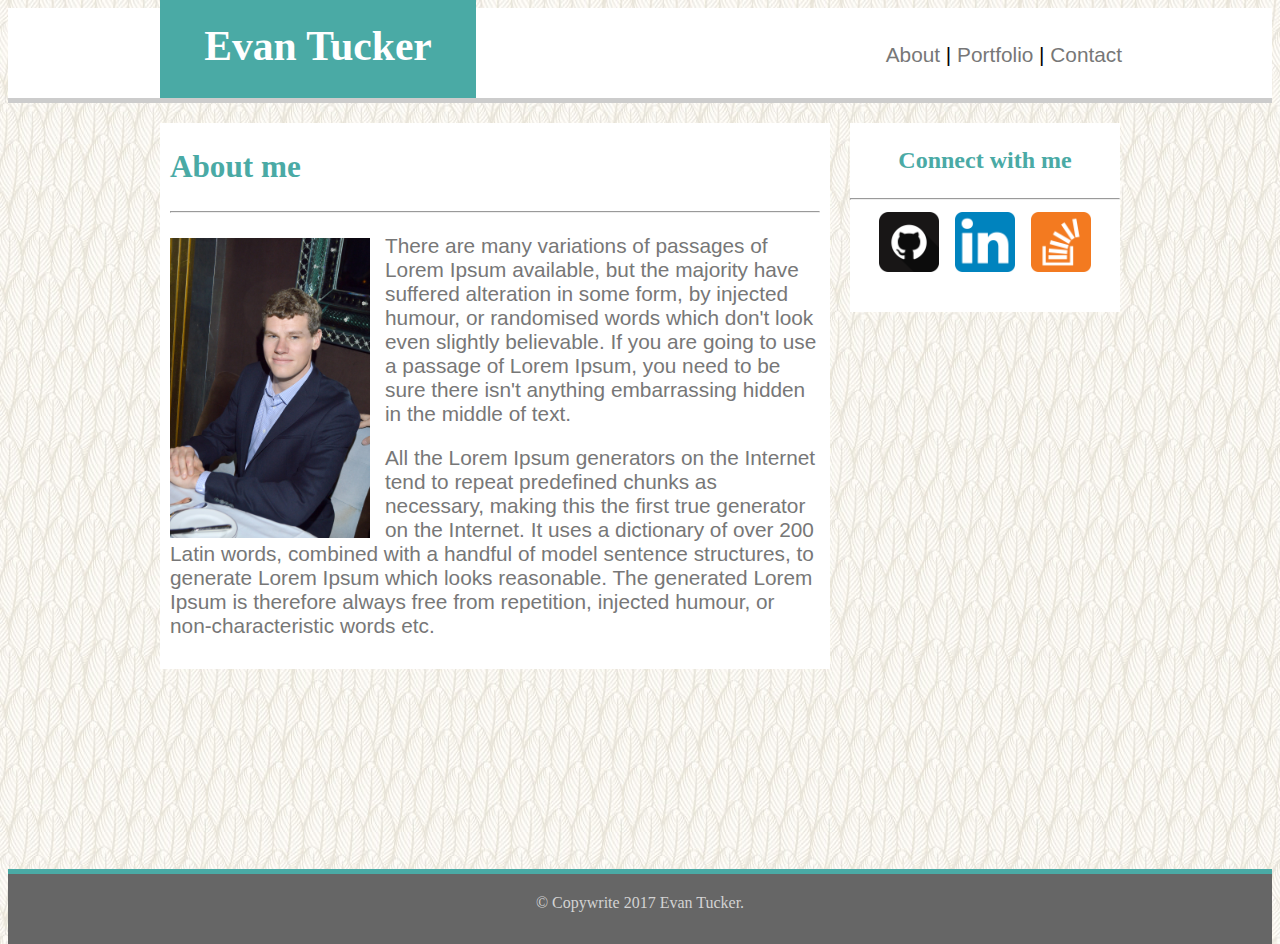
<file: index.html>
<!---->
<!doctype html>
<html lang = en-us>
<head>
	<meta charset = "UTF-8">

	<link rel=icon href=assets/images/e-logo.png>

	<meta name="viewport" content="width=device-width">

	<title> Evan's Website </title>

		<!-- Latest compiled and minified CSS -->
	 	<!-- <link rel="stylesheet" href="https://maxcdn.bootstrapcdn.com/bootstrap/3.3.7/css/bootstrap.min.css" integrity="sha384-BVYiiSIFeK1dGmJRAkycuHAHRg32OmUcww7on3RYdg4Va+PmSTsz/K68vbdEjh4u" crossorigin="anonymous"> -->

	 	<!-- Optional theme -->
	  	<!-- <link rel="stylesheet" href="https://maxcdn.bootstrapcdn.com/bootstrap/3.3.7/css/bootstrap-theme.min.css" integrity="sha384-rHyoN1iRsVXV4nD0JutlnGaslCJuC7uwjduW9SVrLvRYooPp2bWYgmgJQIXwl/Sp" crossorigin="anonymous"> -->

	<!-- Link stylesheet -->
	<link rel="stylesheet" type="text/css" href="assets/css/style.css">


</head>

<body>

	<div class="header">
		<!--nested header ensures navigation and name tag stay in line with '.container'-->
		<div class="nested-header">
			<!--Evan Tucker name tag-->
			<section id="name-tag">
				<h1> Evan Tucker </h1>
			</section>

			<section id="navigation">
				<a href = "index.html"> About</a>  |
				<a href = "portfolio.html"> Portfolio</a>  |
				<a href = "contact.html"> Contact</a> 
			</section>
		</div>

	</div>
	
	<!--This container hold all the content sections-->
	<div class ="container">	
		<!--main content block-->
		<section id = "main"> 

			<h2> About me </h2>
			<hr>
				<!-- Image with id "bio-image"-->
				<img id = "bio-image" src = "assets/images/bio-pic.JPG" alt = "me">

				<p class = "bio-txt">There are many variations of passages of Lorem Ipsum available, but the majority have suffered alteration in some form, by injected humour, or randomised words which don't look even slightly believable. If you are going to use a passage of Lorem Ipsum, you need to be sure there isn't anything embarrassing hidden in the middle of text.</p>
				<p class = "bio-txt"> 
				All the Lorem Ipsum generators on the Internet tend to repeat predefined chunks as necessary, making this the first true generator on the Internet. It uses a dictionary of over 200 Latin words, combined with a handful of model sentence structures, to generate Lorem Ipsum which looks reasonable. The generated Lorem Ipsum is therefore always free from repetition, injected humour, or non-characteristic words etc.</p>

		</section>


		<!--Contact Information box-->
		<section id = "contact-info">

			<h3> Connect with me <h3>
			<hr>
				<!--Github link with icon image-->
				<a href ="https://github.com/evanejtucker" target="_blank"> <img img class ="icon" src = "assets\images\github.png"></a> 
				
				<!--Linkedin link with icon image-->
				<a href ="https://www.linkedin.com/in/evan-tucker-73795b139/" target="_blank"> <img img class ="icon" src = "assets\images\linkedin.png"></a>

				<!--Stack Overflow link with icon image-->
				<a href ="https://stackoverflow.com/users/7864729/evan-tucker" target="_blank"> <img img class ="icon" src = "assets\images\stack_overflow.png"></a>

		</section>

	</div>

</body>

	<div class = "footer">
		&copy; Copywrite 2017 Evan Tucker.
	</div>

</html>
</file>
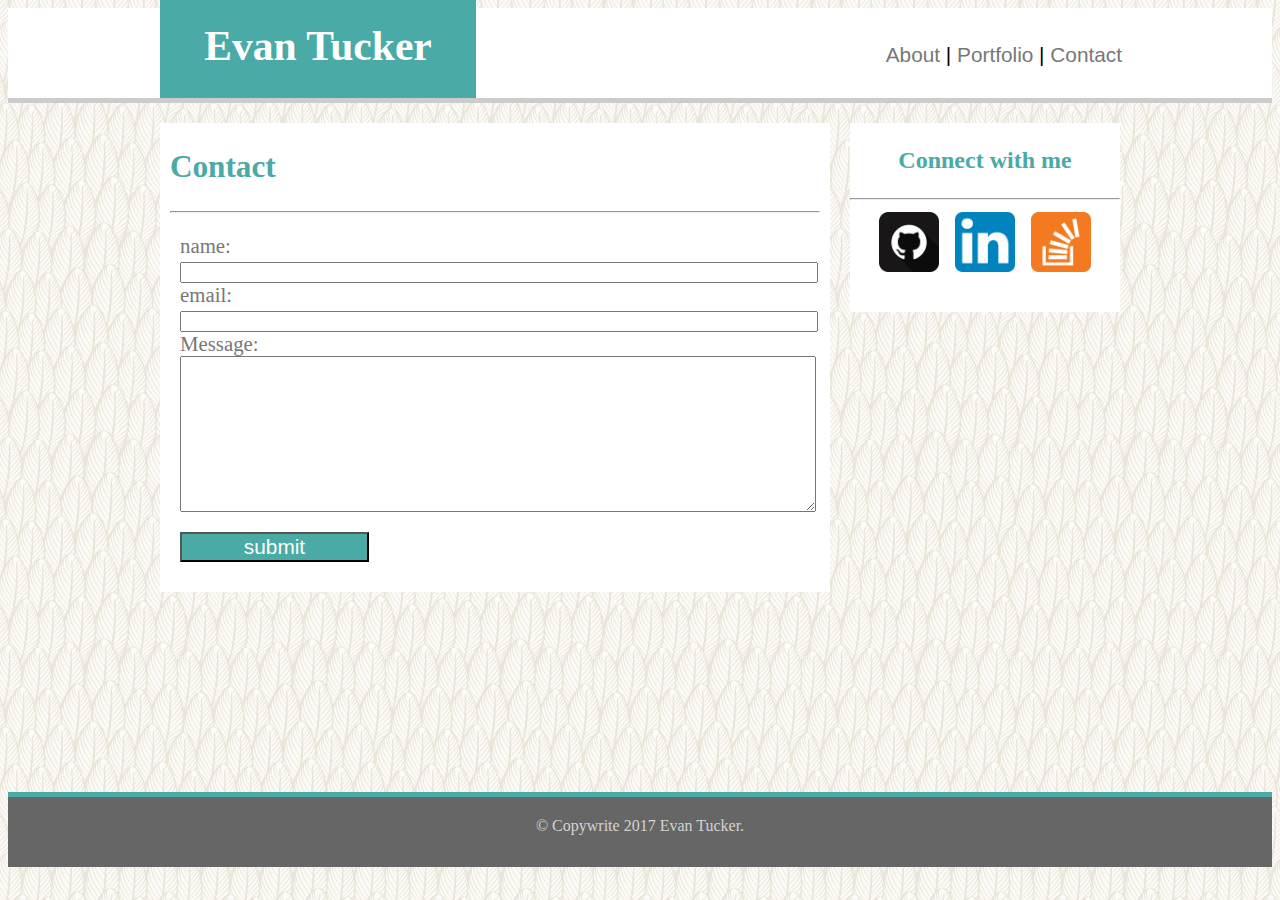
<file: contact.html>
<!---->
<!doctype html>
<html lang = en-us>
<head>
	<meta charset = "UTF-8">

	<link rel=icon href=assets/images/e-logo.png>

	<meta name="viewport" content="width=device-width">

	<title> Evan's Website </title>

	<!-- Link stylesheet -->
	<link rel="stylesheet" type="text/css" href="assets\css\style.css">
</head>

<body>

	<div class = "header">
		<!--nested header ensures navigation and name tag stay in line with '.container'-->
		<div class ="nested-header">

			<!--Evan Tucker name tag-->
			<section id = "name-tag">
				<h1> Evan Tucker </h1>
			</section>

			<!---->
			<section id = "navigation">
				<a href = "index.html"> About</a>  |
				<a href = "portfolio.html"> Portfolio</a>  |
				<a href = "contact.html"> Contact</a> 
			</section>
		</div>

	</div>
	
	<!--This container hold all the content sections-->
	<div class ="container">	
		<!--main content block-->
		<section id = "main"> 

			<h2> Contact </h2>
			<hr>
				<form>
  				<p class = "form-txt">
  					name:<br>
  						<input type="text" name="name"><br>

  					email:<br>
  						<input type="text" name="email"><br>
					
					Message:<br>
  						<textarea name="message" rows="10" ></textarea>
		
  					<br><input class= "submit" type="submit" value = "submit"><br>
  					
				</p>

				</form>

		</section>


		<!--Contact Information box-->
		<section id = "contact-info">

			<h3> Connect with me <h3>
			<hr>
				<!--Github link with icon image-->
				<a href ="https://github.com/evanejtucker" target="_blank"> <img img class ="icon" src = "assets\images\github.png"></a> 
				
				<!--Linkedin link with icon image-->
				<a href ="https://www.linkedin.com/in/evan-tucker-73795b139/" target="_blank"> <img img class ="icon" src = "assets\images\linkedin.png"></a>

				<!--Stack Overflow link with icon image-->
				<a href ="https://stackoverflow.com/users/7864729/evan-tucker" target="_blank"> <img img class ="icon" src = "assets\images\stack_overflow.png"></a>

		</section>

	</div>

</body>

	<div class = "footer">
		&copy; Copywrite 2017 Evan Tucker.
	</div>

</html>
</file>
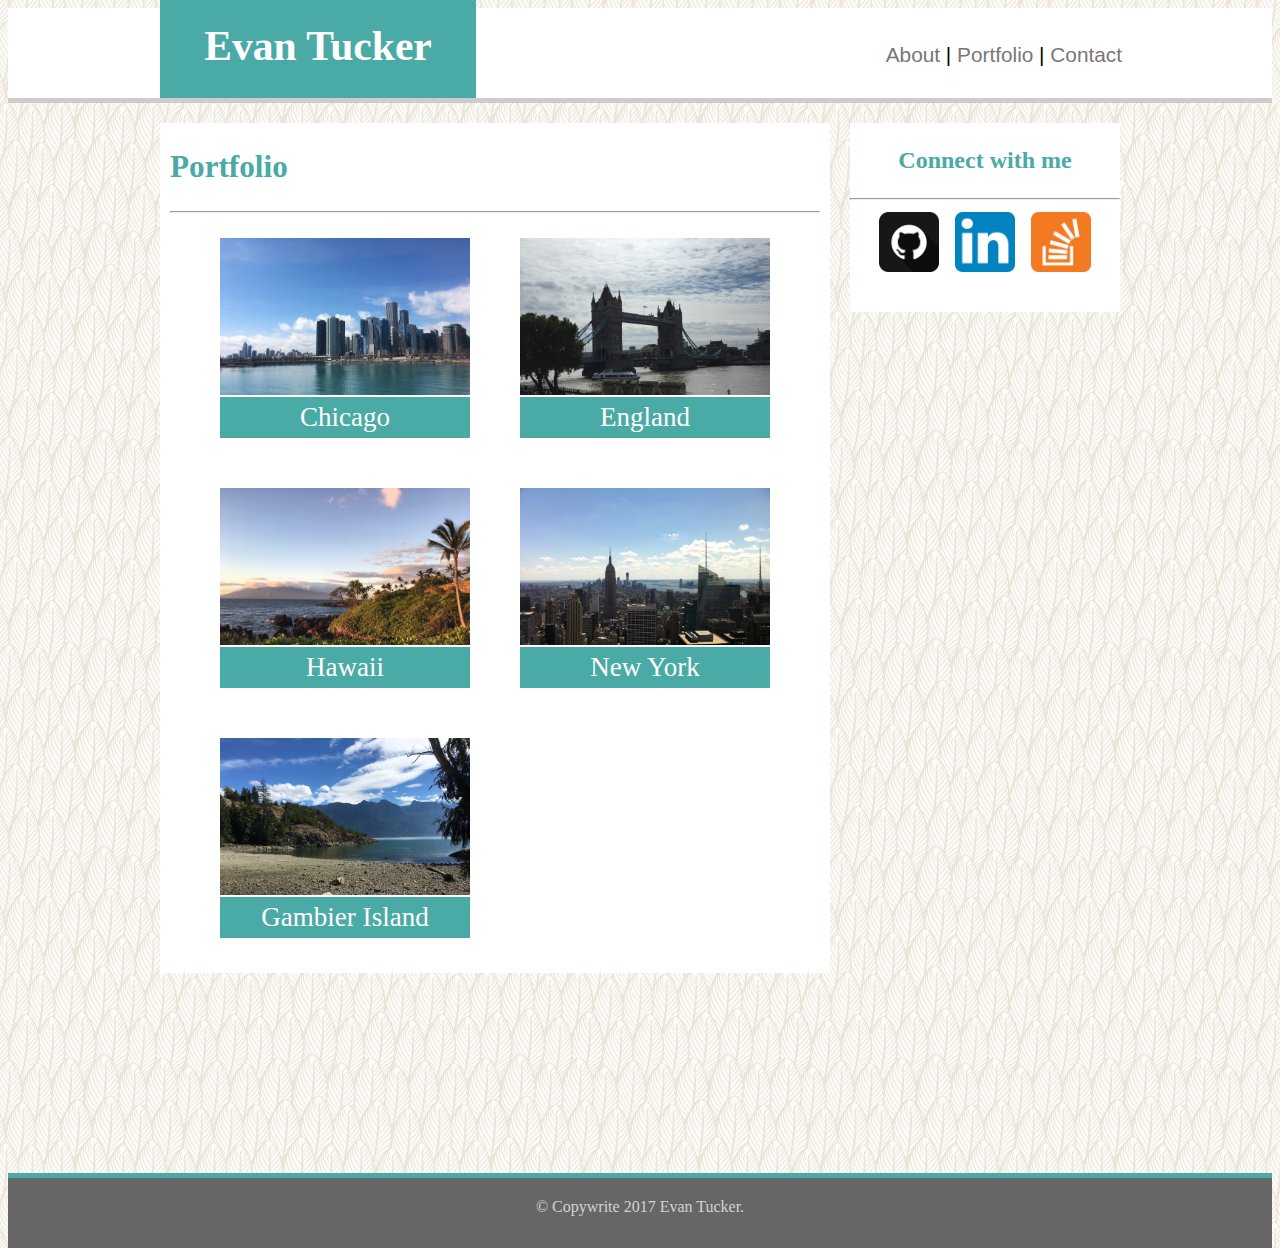
<file: portfolio.html>
<!---->
<!doctype html>
<html lang = en-us>
<head>
	<meta charset = "UTF-8">

	<link rel=icon href=assets/images/e-logo.png>

	<meta name="viewport" content="width=device-width">

	<title> Evan's Website </title>

	<!-- Link stylesheet -->
	<link rel="stylesheet" type="text/css" href="assets\css\style.css">
</head>

<body>

	<div class = "header">
		<!--nested header ensures navigation and name tag stay in line with '.container'-->
		<div class ="nested-header">

			<!--Evan Tucker name tag-->
			<section id = "name-tag">
				<h1> Evan Tucker </h1>
			</section>

			<!---->
			<section id = "navigation">
				<a href = "index.html"> About</a>  |
				<a href = "portfolio.html"> Portfolio</a>  |
				<a href = "contact.html"> Contact</a> 
			</section>
		</div>

	</div>
	
	<!--This container hold all the content sections-->
	<div class ="container">	
		<!--main content block-->
		<section id = "main"> 

			<h2> Portfolio </h2>
			<hr>
				<div class="row-1">
					<section class ="portfolio-badge" id="chicago">
						
						<section class="portfolio-tag">
							<a class="p-link" href ="https://en.wikipedia.org/wiki/Chicago" target="_blank"> Chicago</a>
						</section>

					</section>
					
					<section class="portfolio-badge" id="england" >

						<section class="portfolio-tag">
							<a class="p-link" href ="https://en.wikipedia.org/wiki/Tower_Bridge" target="_blank"> England</a>
						</section>

					</section>

				</div>
				
				
				<div class= "row-2">

					<section class ="portfolio-badge" id="hawaii">
						
						<section class="portfolio-tag">
							<a class="p-link" href ="https://en.wikipedia.org/wiki/Maui" target="_blank"> Hawaii</a>
						</section>

					</section>
					
					<section class="portfolio-badge" id="new-york" >

						<section class="portfolio-tag">
							<a class="p-link" href ="https://en.wikipedia.org/wiki/New_York_City" target="_blank"> New York</a>
						</section>

					</section>
				</div>

				<div class="row-3">
					<section class ="portfolio-badge" id="gambier">
						
						<section class="portfolio-tag">
							<a class="p-link" href ="https://en.wikipedia.org/wiki/Gambier_Island" target="_blank"> Gambier Island</a>
						</section>

					</section>

				</div>

		</section>


		<!--Contact Information box-->
		<section id = "contact-info">

			<h3> Connect with me <h3>
			<hr>
				<!--Github link with icon image-->
				<a href ="https://github.com/evanejtucker" target="_blank"> <img class ="icon" src = "assets\images\github.png"></a> 
				
				<!--Linkedin link with icon image-->
				<a href ="https://www.linkedin.com/in/evan-tucker-73795b139/" target="_blank"> <img img class ="icon" src = "assets\images\linkedin.png"></a>

				<!--Stack Overflow link with icon image-->
				<a href ="https://stackoverflow.com/users/7864729/evan-tucker" target="_blank"> <img img class ="icon" src = "assets\images\stack_overflow.png"></a>

		</section>

	</div>

</body>

	<div class = "footer">
		&copy; Copywrite 2017 Evan Tucker.
	</div>

</html>
</file>
<file: assets/css/style.css>
.header {
	width: 100%;
	height: 90px;
	background: #ffffff;
	border-bottom: solid 5px #cccccc;
	margin-bottom: 20px;
	position: relative;
	top: 0;
	/*z-index: 50;*/
}

.nested-header {
	width: 960px;
	margin: 0 auto;
	/*position: relative;*/
}


#navigation {
	position: absolute;
	right: 150px;
	margin-top: 35px;
	font-size: 1.3em;
	font-family: 'Arial', 'Helvetica Neue', Helvetica, sans-serif;

}

#name-tag {
	float: left;
	background: #4aaaa5;
	color: #ffffff;
	width: 25%;
	text-align: center;
	position: absolute;
	bottom: 0;
	font-size: 1.3em;
	font-family: 'Georgia', Times, Times New Roman, serif;
	/*z-index: 100;*/
}


.container {
	clear: both;
	width: 960px;
	margin: 0 auto;
}


#main {
	float: left;
	width: 650px;
	background-color: #ffffff;
	margin: 0 auto;
	padding-left: 10px;
	padding-right: 10px;
	padding-bottom: 10px;
	font-size: 1.3em;
}

#contact-info {
	float: left;
	width: 270px;
	margin-left:20px;
	padding-bottom: 10px;
	text-align: center;
	background-color: #ffffff;
}

#bio-image {
	float: left;
	width: 200px;
	height: 300px;
	padding-right: 15px;
	padding-top: 15px;
}

body {
	background-image: url("../images/upfeathers.jpg");
}

h2, h3{
	color: #4aaaa5;
	font-size: 1.5em;
}

p.bio-txt {
	font-family: 'Arial', 'Helvetica Neue', Helvetica, sans-serif;
	color: #777777;
}

a {
	text-decoration: none;
	color: #777777;
}
a:link {
    text-decoration: none;
}

a:visited {
    text-decoration: none;
}

a:hover {
    text-decoration: underline;
}

img.icon {
	height: 60px;
	width: 60px;
	padding-left:5px;
	padding-right: 5px;
}


.footer {
	clear: both;
	position: relative;
	bottom: -200px;
	width: 100%;
	height: 50px;
	background: #666666;
	border-top: solid 5px #4aaaa5;
	text-align: center;
	padding-top: 20px;
	color: lightgrey;

}


/* form specific tags */

input {
	width: 100%;
}

input.submit {
	width: 30%;
	background: #4aaaa5;
	color: #ffffff;
	font-size: 1em;
	font-family: 'Arial', 'Helvetica Neue', Helvetica, sans-serif;
	margin-top: 15px;
}

p.form-txt {
	color: #777777;
}

form {
	padding-left: 10px;
	padding-right: 10px;
}

textarea {
	width: 100%;
}

/* portfolio specific tags*/

img.portfolio-image {
	height: 250px;
	width: 250px;
	margin-left: 50px;
}

.portfolio-link {
	float: left;
	position: relative;
	margin-top: 0;
}

.row-1 {
	position: relative;
	clear: both;
	width: 100%;
	height: 200px;
	background: #ffffff;
	margin-top: 25px;
}


.row-2 {
	position: relative;
	clear: both;
	width: 100%;
	height: 200px;
	background: #ffffff;
	margin-top: 50px;
}

.row-3 {
	position: relative;
	clear: both;
	width: 100%;
	height: 200px;
	background: #ffffff;
	margin-top: 50px;
	margin-bottom: 25px;
}

.portfolio-tag{
	position: absolute;
	width: 100%;
	text-align: center;
	color: #ffffff;
	background: #4aaaa5;
	bottom: 0px;
	font-size: 1.3em;
	padding-top: 5px;
	padding-bottom: 5px;
	border-top: solid 2px #ffffff;
}

.portfolio-badge {
	float: left;
	position: relative;
	height: 200px;
	width: 250px;
	margin-left: 50px;
	background-size: 100% auto;
}

#chicago {
	background-image: url("../images/chicago.JPG");
}

#england {
	background-image: url("../images/england.JPG");
}

#hawaii {
	background-image: url("../images/hawaii.JPG");
}

#new-york {
	background-image: url("../images/new-york.JPG");
}

#gambier {
	background-image: url("../images/gambier_island.JPG");
}

a.p-link {
	color: #ffffff;
	font-family: 'Georgia', Times, Times New Roman, serif;

}


/*Adding Media Queries*/
@media screen and (max-width: 980px) {

	.nested-header {
		width: 784px;
		margin: 0 auto;
	}

	.container {
		width: 784px;
		margin: 0 auto;
	}

	#main {
		width: 466px;
		margin: 0 auto;
	}

	#contact-info {
		width: 270px;
	}

	.footer {
		width: 100%;
	}
	
	/*portfolio badge*/
	#chicago, #england, #hawaii, #new-york, #gambier {
		margin-left: 108px;
		margin-bottom: 30px;
	}

}

@media screen and (max-width: 768px) {

	.container {
		width: 90%;
	}

	.nested-header {
		width: 90%;
		margin: 0 auto;
	}

	#main {
		width: 90%;
		float: left;
	}


	#contact-info {
		width: 90%;
		float: left;
		margin-top: 30px;
		text-align: left;
		padding-top: -100px;
	}

	.foter {
		width: 100%;
	}

}

@media screen and (max-width: 640px) {
	
	.container {
		width: 90%;
		margin: 0 auto;
	}

	#main {
		width: 95%;
/*		float: left;*/
	}

	#contact-info {
		width: 95%;
/*		float: left;*/
	}

	#name-tag {
		width: 90%;
		top: 0;
		height: 90px;
	}

	#navigation {
		clear: both;
		width: 90%;
		bottom: 0;
		text-align: center;
		right: 20px;
	}

	.header {
		height: 140px;
	}

	.portfolio-badge {
		clear: both;
		margin-right: 50px;
	}
</file>
